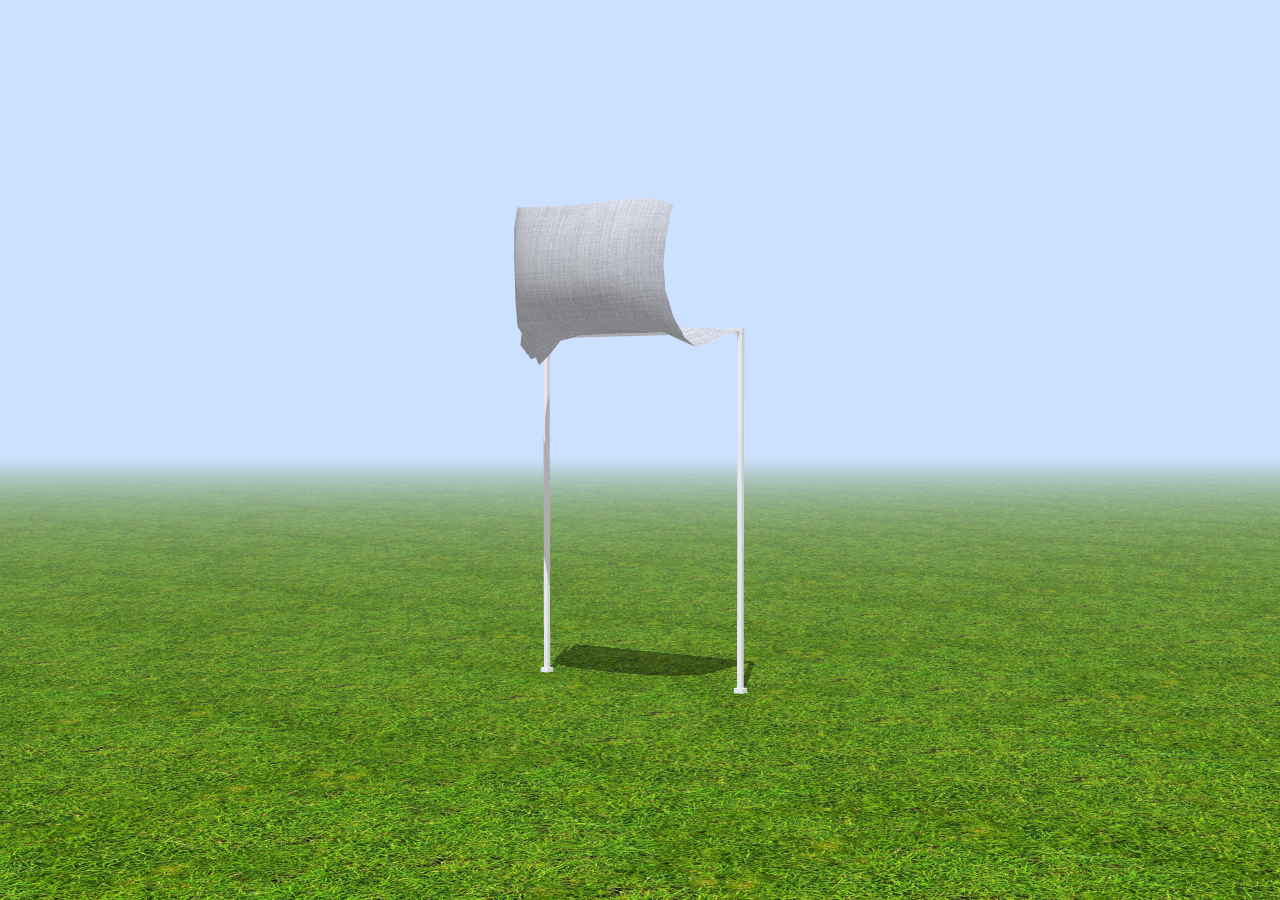
<file: index.html>
<!DOCTYPE html>
<html lang="en">
	<head>
		<title>Three JS WorkShop | Sunil Tiwari</title>
		<meta charset="utf-8">
		<meta name="viewport" content="width=device-width, user-scalable=no, minimum-scale=1.0, maximum-scale=1.0">
		<link type="text/css" rel="stylesheet" href="./assets/style.css">
		<link rel="icon" type="image/png" href="https://suniltiwari.dev/favicon.png">
	</head>

	<body>
		<script type="module" src="./assets/app.js"></script>
	</body>
</html>
</file>
<file: assets/style.css>
body {
	margin: 0;
	background-color: #cce0ff;
	color: #000;
	font-family: Monospace;
	font-size: 13px;
	line-height: 24px;
	overscroll-behavior: none;
}

a {
	color: #080;
	text-decoration: none;
}

a:hover {
	text-decoration: underline;
}

button {
	cursor: pointer;
	text-transform: uppercase;
}

#info {
	position: absolute;
	top: 0px;
	width: 100%;
	padding: 10px;
	box-sizing: border-box;
	text-align: center;
	-moz-user-select: none;
	-webkit-user-select: none;
	-ms-user-select: none;
	user-select: none;
	pointer-events: none;
	z-index: 1; /* TODO Solve this in HTML */
}

a, button, input, select {
	pointer-events: auto;
}

.dg.ac {
	-moz-user-select: none;
	-webkit-user-select: none;
	-ms-user-select: none;
	user-select: none;
	z-index: 2 !important; /* TODO Solve this in HTML */
}

#overlay {
	position: absolute;
	font-size: 16px;
	z-index: 2;
	top: 0;
	left: 0;
	width: 100%;
	height: 100%;
	display: flex;
	align-items: center;
	justify-content: center;
	flex-direction: column;
	background: rgba(0,0,0,0.7);
}

	#overlay button {
		background: transparent;
		border: 0;
		border: 1px solid rgb(255, 255, 255);
		border-radius: 4px;
		color: #ffffff;
		padding: 12px 18px;
		text-transform: uppercase;
		cursor: pointer;
	}

#notSupported {
	width: 50%;
	margin: auto;
	background-color: #f00;
	margin-top: 20px;
	padding: 10px;
}
</file>
